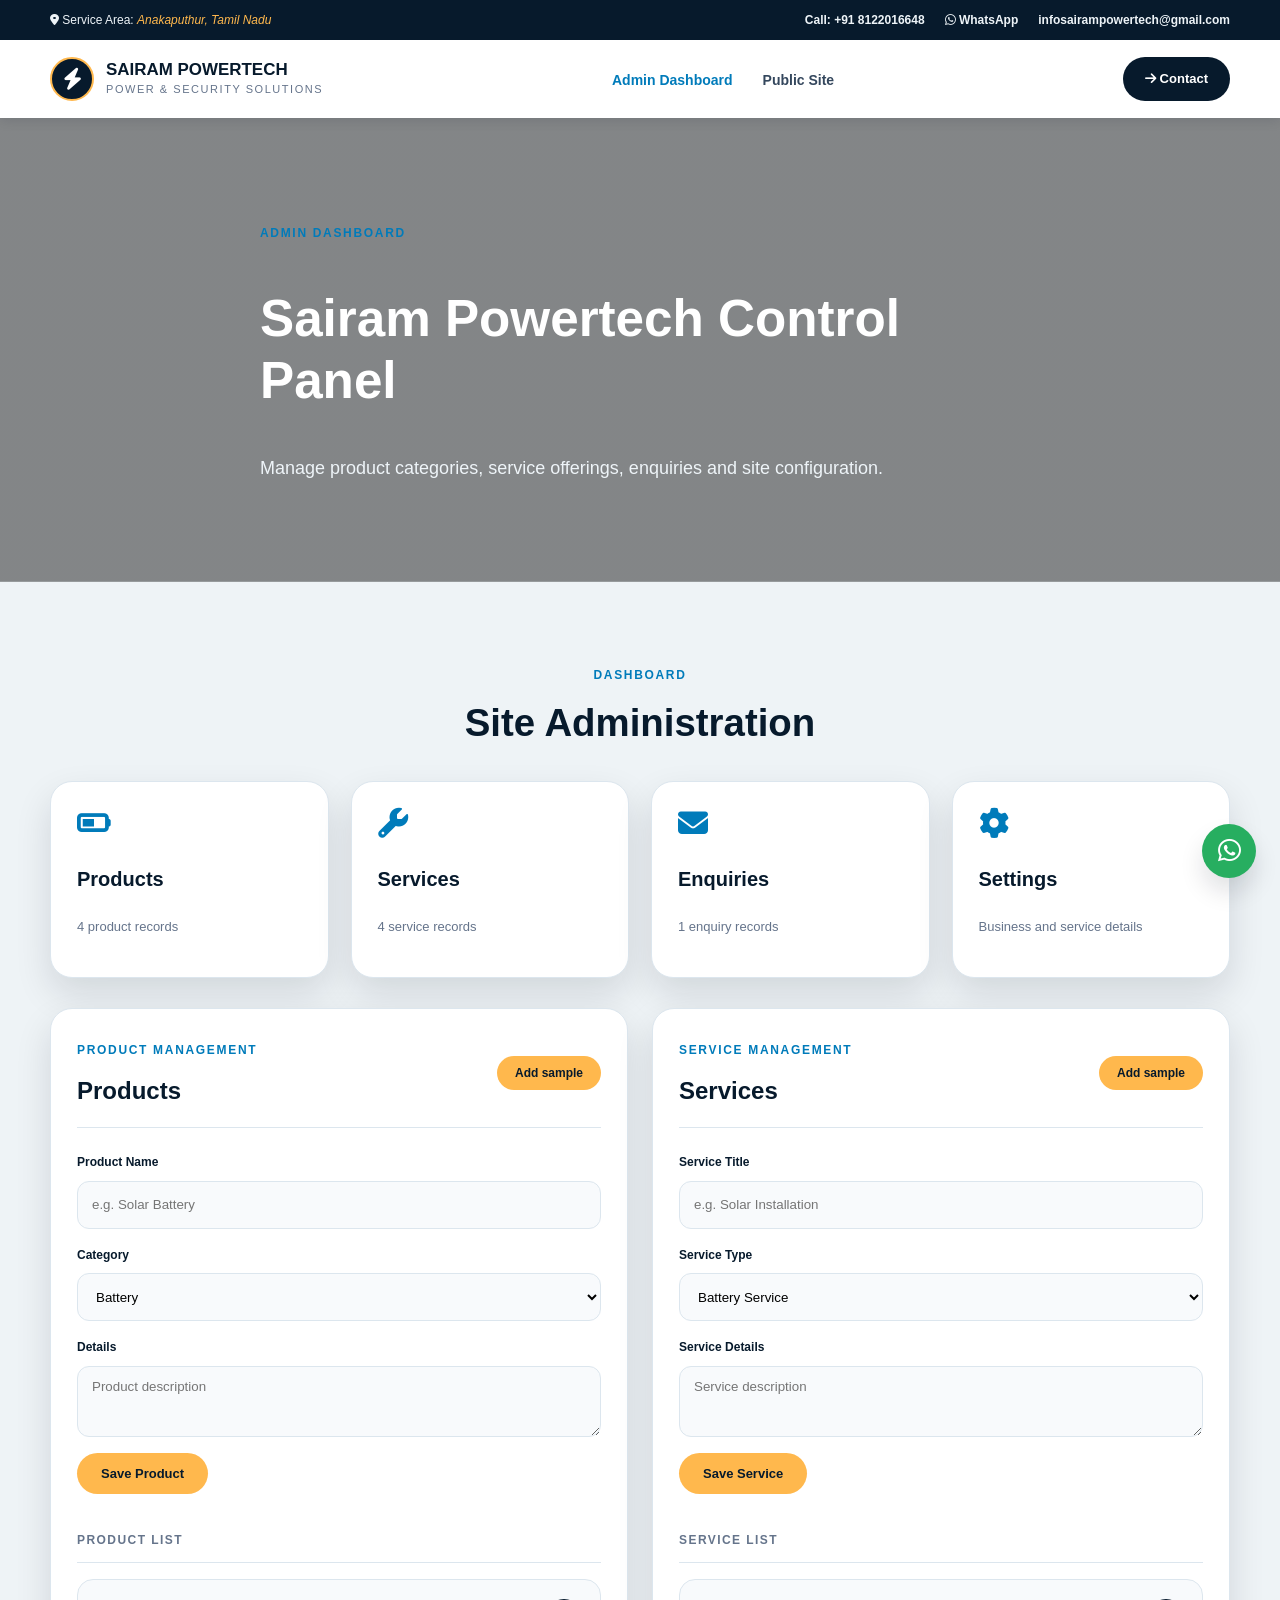
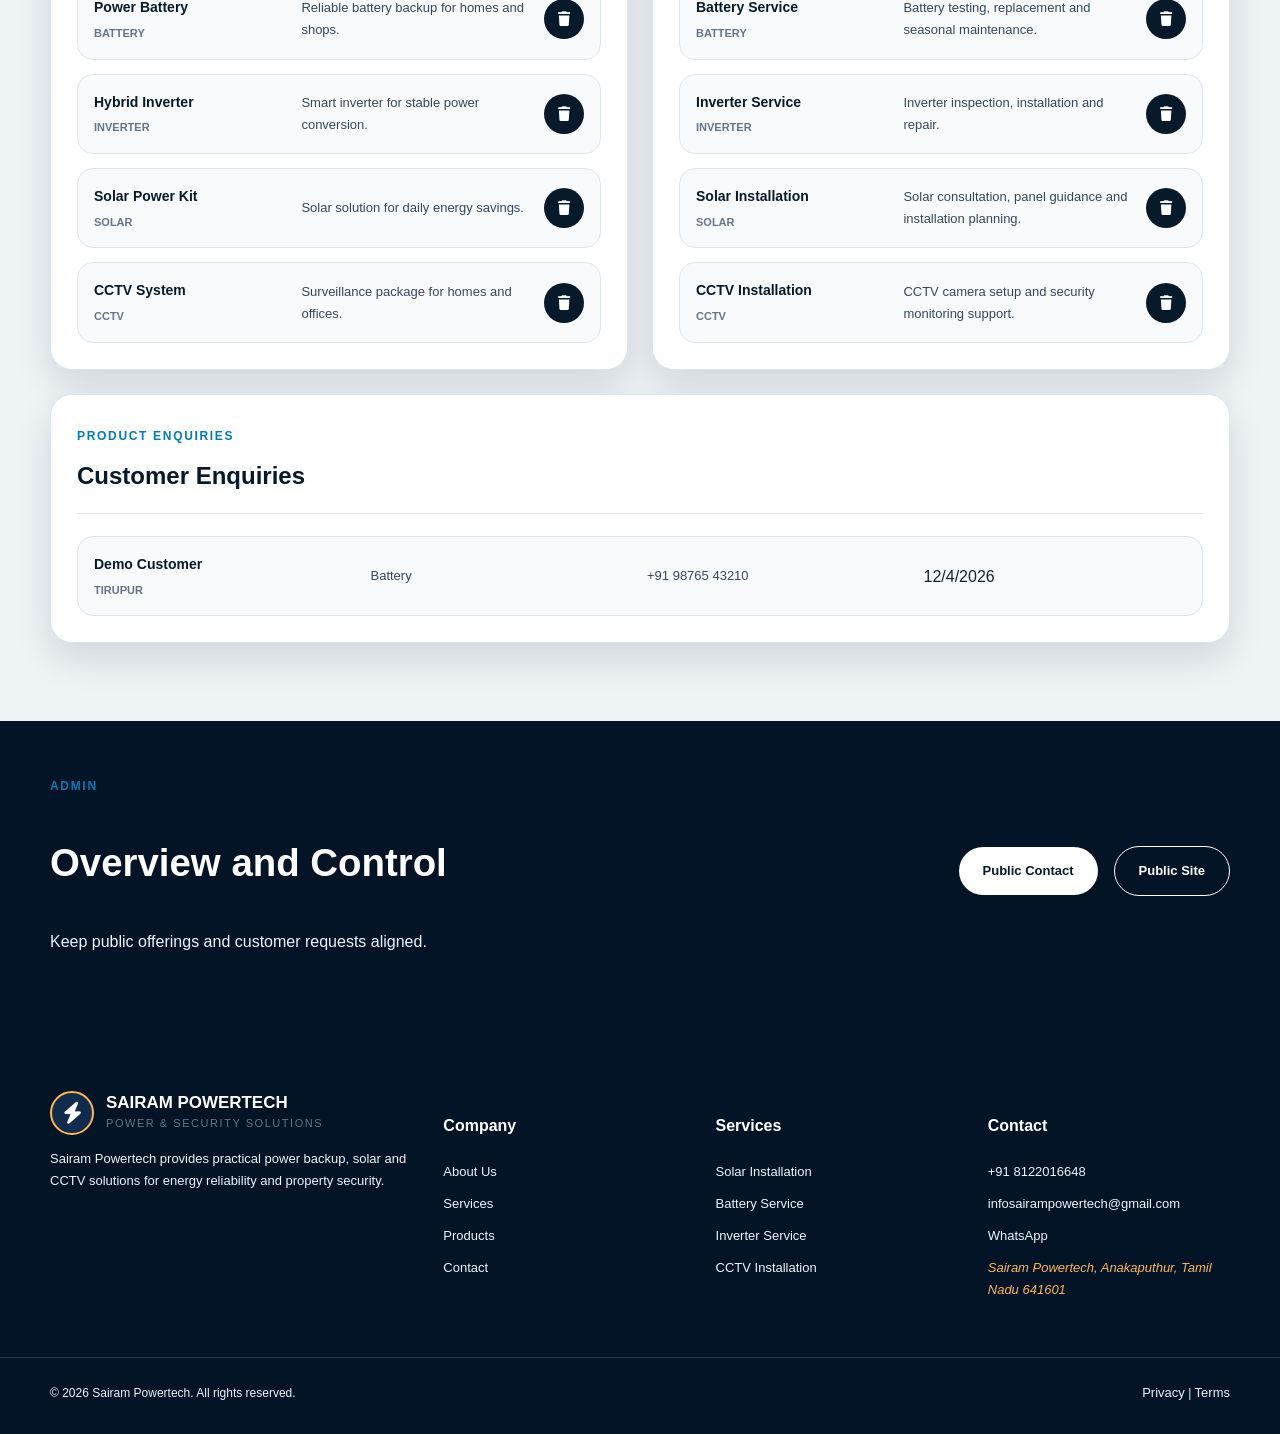
<file: admin/index.html>
<!DOCTYPE html>
<html lang="en">
<head>
  <meta charset="UTF-8" />
  <meta name="viewport" content="width=device-width, initial-scale=1.0" />
  <title>Sairam Powertech | Admin Dashboard</title>
  <meta name="description" content="Admin dashboard for Sairam Powertech product, service and enquiry management." />
  <link rel="preconnect" href="https://cdnjs.cloudflare.com" />
  <link rel="stylesheet" href="https://cdnjs.cloudflare.com/ajax/libs/font-awesome/6.5.1/css/all.min.css" />
  <link rel="stylesheet" href="../css/style.css" />
  <link rel="stylesheet" href="../css/responsive.css" />
</head>
<body>
  <header class="site-header">
    <div class="topbar"><div class="topbar-inner"><span><i class="fa-solid fa-location-dot"></i> Service Area: <span class="placeholder">Anakaputhur, Tamil Nadu</span></span><div class="topbar-links"><a href="tel:+91 8122016648"><i class="fa-solid fa-phone"></i> Call: +91 8122016648</a><a href="https://wa.me/918122016648" target="_blank"><i class="fa-brands fa-whatsapp"></i> WhatsApp</a><a href="mailto:info@sairampowertech.com"><i class="fa-solid fa-envelope"></i> info@sairampowertech.com</a></div></div></div>
    <div class="navbar"><div class="navbar-inner"><a class="brand" href="../index.html" aria-label="Sairam Powertech"><span class="brand-mark"><i class="fa-solid fa-bolt"></i></span><span class="brand-text"><strong>SAIRAM POWERTECH</strong><span>Power & Security Solutions</span></span></a><button class="menu-toggle" aria-label="Open navigation" aria-expanded="false"><i class="fa-solid fa-bars"></i></button><nav><ul class="nav-menu"><li><a class="active" href="index.html">Admin Dashboard</a></li><li><a href="../index.html">Public Site</a></li></ul></nav><a class="nav-cta" href="../contact.html"><i class="fa-solid fa-arrow-right"></i> Contact</a></div></div>
  </header>

  <main>
    <section class="page-hero page-hero-services">
      <div class="container narrow">
        <span class="section-kicker">Admin Dashboard</span>
        <h1>Sairam Powertech Control Panel</h1>
        <p>Manage product categories, service offerings, enquiries and site configuration.</p>
      </div>
    </section>

    <section class="section page-content">
      <div class="container">
        <div class="section-heading centered">
          <span class="section-kicker">Dashboard</span>
          <h2>Site Administration</h2>
        </div>

        <div class="grid-4">
          <article class="metric-card">
            <i class="fa-solid fa-battery-half"></i>
            <h3>Products</h3>
            <p><span id="productCount">0</span> product records</p>
          </article>
          <article class="metric-card">
            <i class="fa-solid fa-wrench"></i>
            <h3>Services</h3>
            <p><span id="serviceCount">0</span> service records</p>
          </article>
          <article class="metric-card">
            <i class="fa-solid fa-envelope"></i>
            <h3>Enquiries</h3>
            <p><span id="enquiryCount">0</span> enquiry records</p>
          </article>
          <article class="metric-card">
            <i class="fa-solid fa-gear"></i>
            <h3>Settings</h3>
            <p>Business and service details</p>
          </article>
        </div>

        <div class="admin-grid">
          <article class="admin-panel">
            <div class="admin-panel-head">
              <div>
                <span class="section-kicker">Product management</span>
                <h3>Products</h3>
              </div>
              <button class="btn btn-primary btn-sm" id="seedProductsButton">Add sample</button>
            </div>

            <form class="admin-form" id="productForm">
              <div class="form-row">
                <label for="productName">Product Name</label>
                <input type="text" id="productName" name="name" placeholder="e.g. Solar Battery" required />
              </div>
              <div class="form-row">
                <label for="productCategory">Category</label>
                <select id="productCategory" name="category" required>
                  <option value="battery">Battery</option>
                  <option value="inverter">Inverter</option>
                  <option value="solar">Solar</option>
                  <option value="cctv">CCTV</option>
                </select>
              </div>
              <div class="form-row">
                <label for="productDetails">Details</label>
                <textarea id="productDetails" name="details" rows="3" placeholder="Product description" required></textarea>
              </div>
              <div class="form-actions">
                <button class="btn btn-primary" type="submit">Save Product</button>
              </div>
            </form>

            <div class="admin-list-wrap">
              <div class="admin-list-head">
                <span>Product List</span>
              </div>
              <div id="productRows" class="admin-list"></div>
            </div>
          </article>

          <article class="admin-panel">
            <div class="admin-panel-head">
              <div>
                <span class="section-kicker">Service management</span>
                <h3>Services</h3>
              </div>
              <button class="btn btn-primary btn-sm" id="seedServicesButton">Add sample</button>
            </div>

            <form class="admin-form" id="serviceForm">
              <div class="form-row">
                <label for="serviceTitle">Service Title</label>
                <input type="text" id="serviceTitle" name="title" placeholder="e.g. Solar Installation" required />
              </div>
              <div class="form-row">
                <label for="serviceCategory">Service Type</label>
                <select id="serviceCategory" name="category" required>
                  <option value="battery">Battery Service</option>
                  <option value="inverter">Inverter Service</option>
                  <option value="solar">Solar Service</option>
                  <option value="cctv">CCTV Installation</option>
                </select>
              </div>
              <div class="form-row">
                <label for="serviceDetails">Service Details</label>
                <textarea id="serviceDetails" name="details" rows="3" placeholder="Service description" required></textarea>
              </div>
              <div class="form-actions">
                <button class="btn btn-primary" type="submit">Save Service</button>
              </div>
            </form>

            <div class="admin-list-wrap">
              <div class="admin-list-head">
                <span>Service List</span>
              </div>
              <div id="serviceRows" class="admin-list"></div>
            </div>
          </article>

          <article class="admin-panel-wide">
            <div class="admin-panel-head">
              <div>
                <span class="section-kicker">Product enquiries</span>
                <h3>Customer Enquiries</h3>
              </div>
            </div>

            <div class="admin-list-wrap">
              <div id="enquiryRows" class="enquiry-list"></div>
            </div>
          </article>
        </div>
      </div>
    </section>

    <section class="cta-band">
      <div class="container cta-grid">
        <div><span class="section-kicker">Admin</span><h2>Overview and Control</h2><p>Keep public offerings and customer requests aligned.</p></div>
        <div class="cta-actions"><a class="btn btn-light" href="../contact.html">Public Contact</a><a class="btn btn-secondary-dark" href="../index.html">Public Site</a></div>
      </div>
    </section>
  </main>

  <footer class="footer">
    <div class="footer-grid">
      <div class="footer-brand"><a class="brand footer-logo" href="../index.html"><span class="brand-mark"><i class="fa-solid fa-bolt"></i></span><span class="brand-text"><strong>SAIRAM POWERTECH</strong><span>Power & Security Solutions</span></span></a><p>Sairam Powertech provides practical power backup, solar and CCTV solutions for energy reliability and property security.</p></div>
      <div><h4>Company</h4><ul><li><a href="../about.html">About Us</a></li><li><a href="../services.html">Services</a></li><li><a href="../products.html">Products</a></li><li><a href="../contact.html">Contact</a></li></ul></div>
      <div><h4>Services</h4><ul><li><a href="../services.html">Solar Installation</a></li><li><a href="../services.html">Battery Service</a></li><li><a href="../services.html">Inverter Service</a></li><li><a href="../services.html">CCTV Installation</a></li></ul></div>
      <div><h4>Contact</h4><ul><li><a href="tel:+91 98765 43210">+91 98765 43210</a></li><li><a href="mailto:info@sairampowertech.com">info@sairampowertech.com</a></li><li><a href="https://wa.me/919876543210">WhatsApp</a></li><li><span class="placeholder">Sairam Powertech, Tirupur, Tamil Nadu 641601</span></li></ul></div>
    </div>
    <div class="footer-bottom"><div class="container footer-bottom-inner"><span>© 2026 Sairam Powertech. All rights reserved.</span><span><a href="#">Privacy</a> | <a href="#">Terms</a></span></div></div>
  </footer>

  <a class="floating-whatsapp" href="https://wa.me/919876543210?text=Hi%2C%20I%20would%20like%20to%20enquire%20about%20your%20services." target="_blank" aria-label="WhatsApp"><i class="fa-brands fa-whatsapp"></i></a>

  <script src="../js/site-config.js"></script>
  <script src="../js/main.js"></script>
  <script src="../js/navigation.js"></script>
  <script src="../js/admin.js"></script>
</body>
</html>
</file>
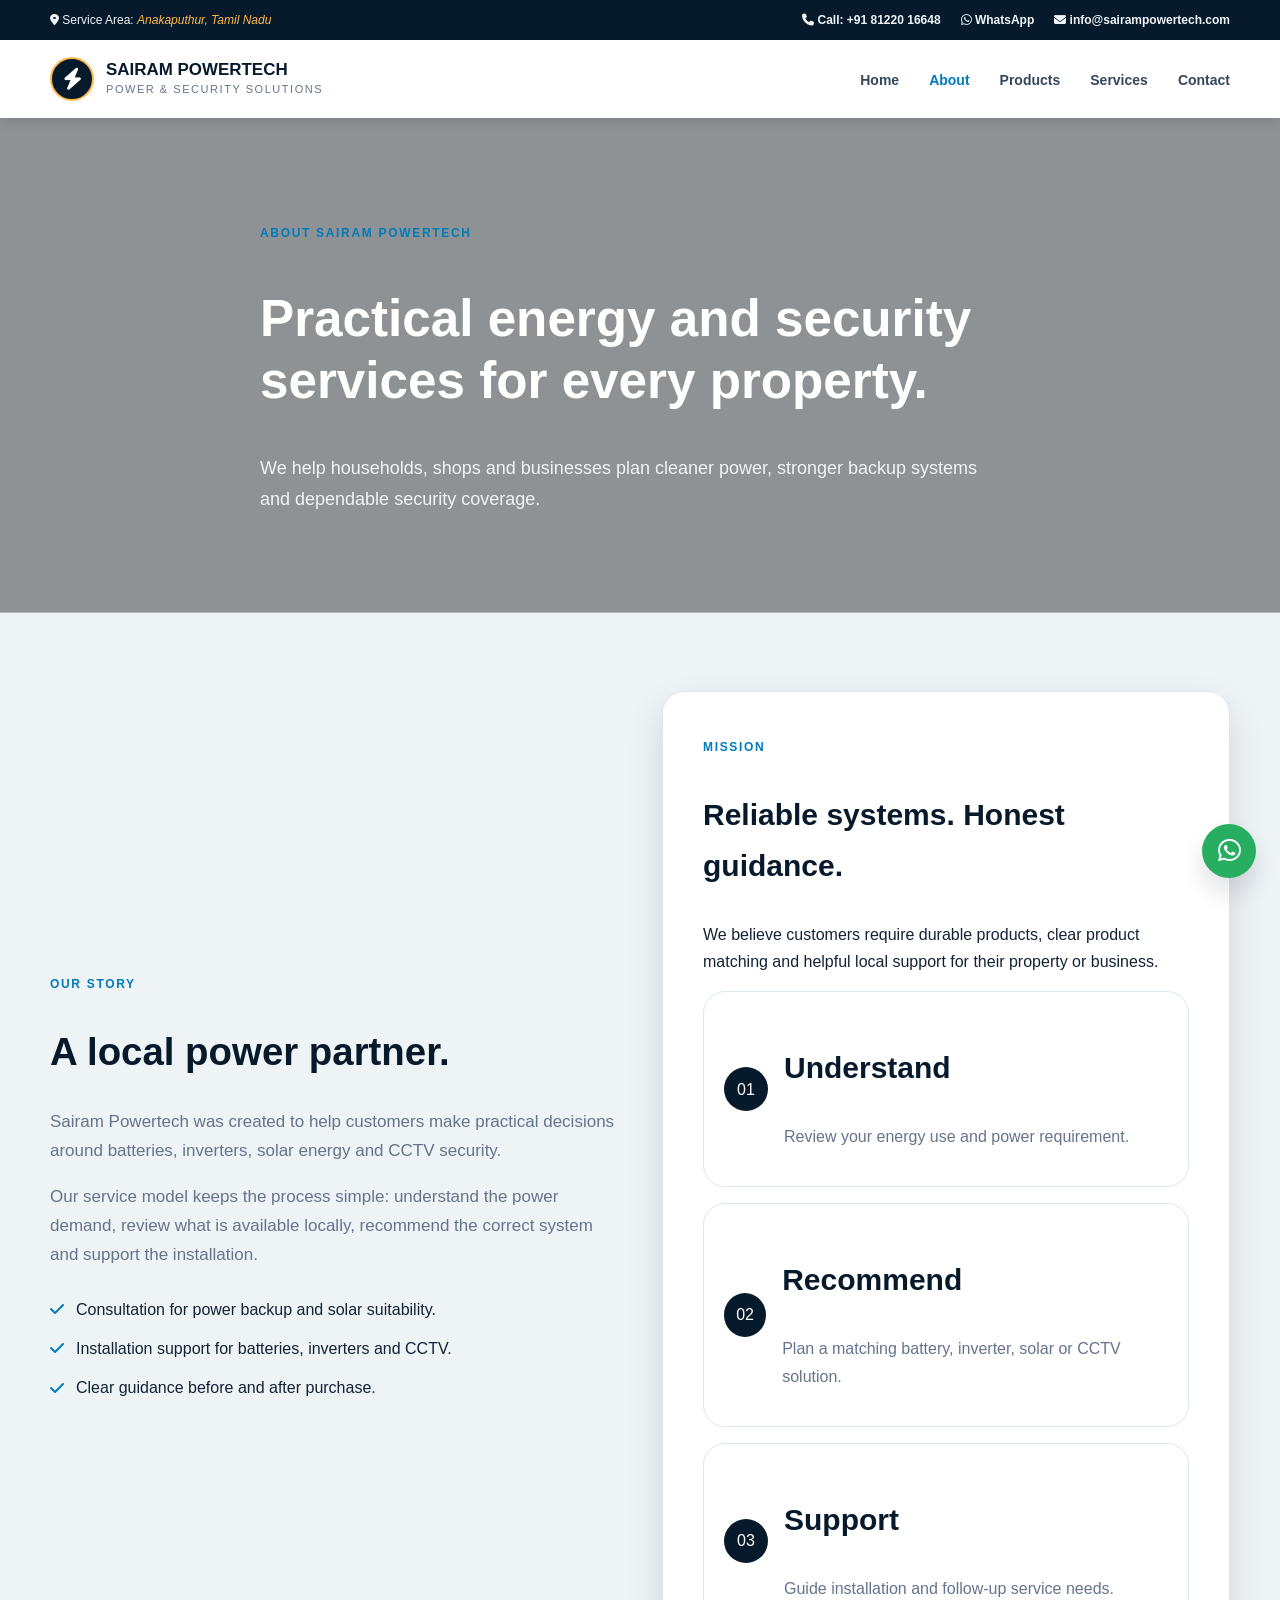
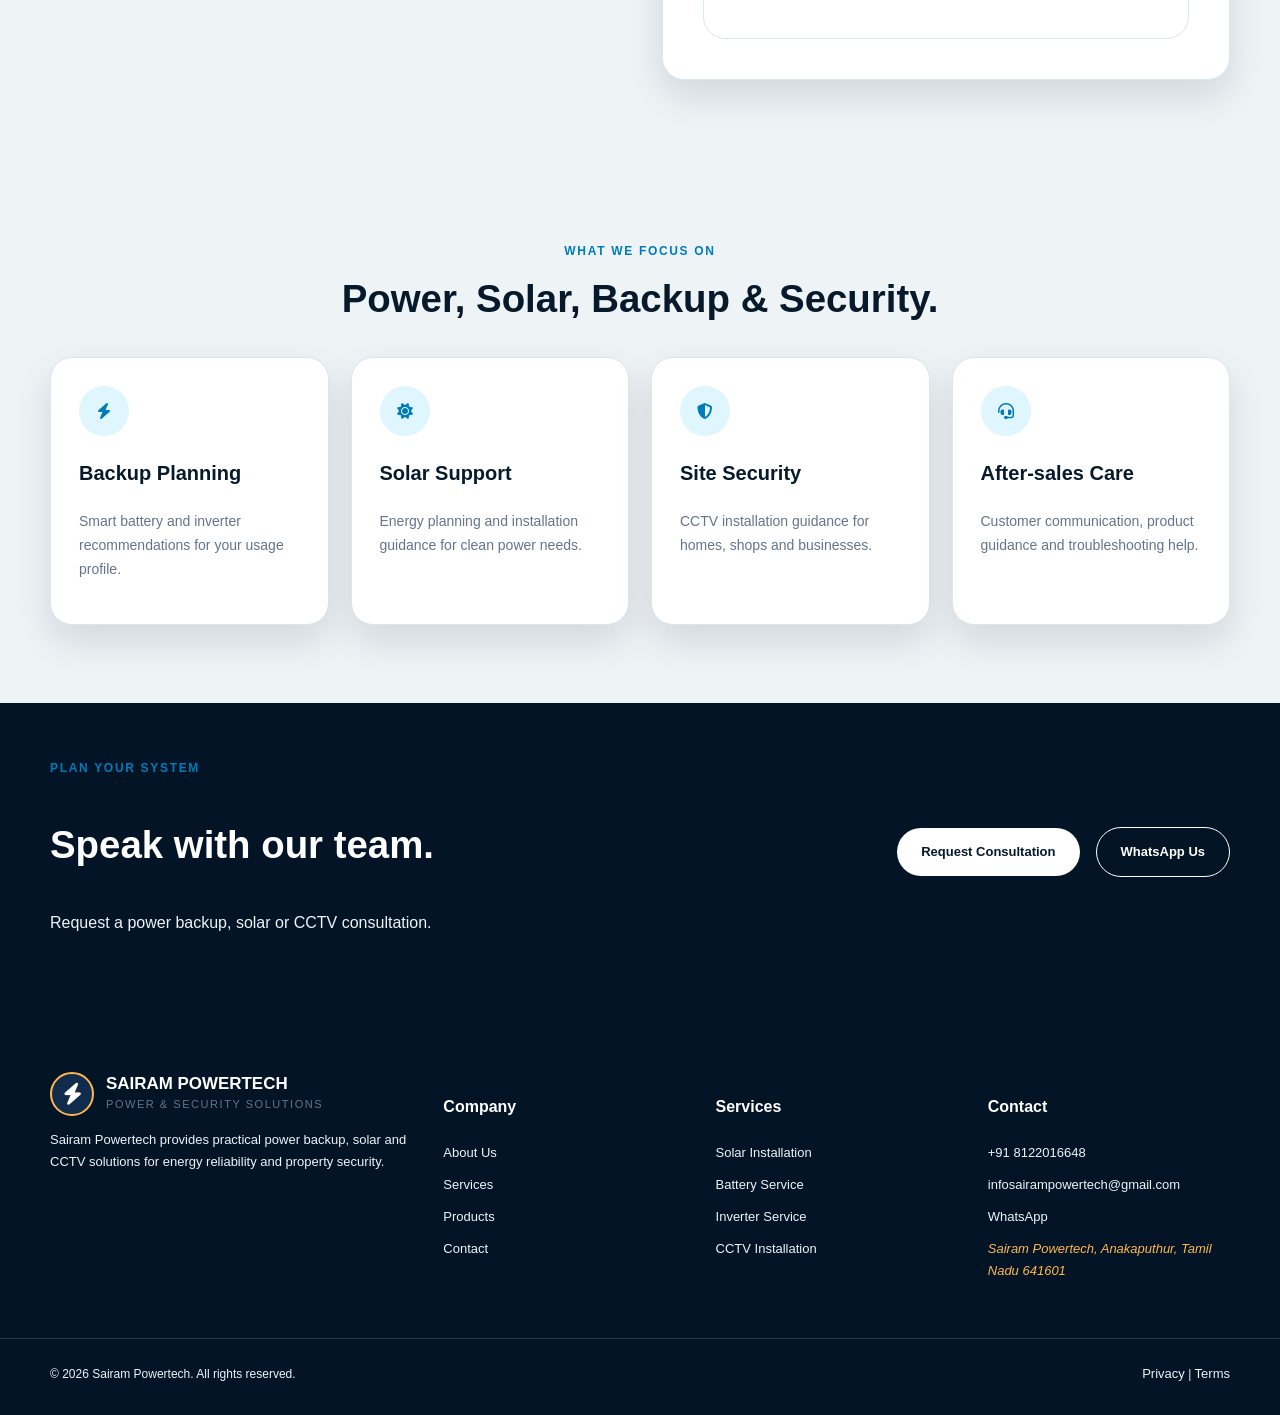
<file: About.html>
<!DOCTYPE html>
<html lang="en">
<head>
  <meta charset="UTF-8" />
  <meta name="viewport" content="width=device-width, initial-scale=1.0" />
  <title>Sairam Powertech | About Us</title>
  <meta name="description" content="About Sairam Powertech power backup, solar and security solution services." />
  <link rel="preconnect" href="https://cdnjs.cloudflare.com" />
  <link rel="stylesheet" href="https://cdnjs.cloudflare.com/ajax/libs/font-awesome/6.5.1/css/all.min.css" />
  <link rel="stylesheet" href="css/style.css" />
  <link rel="stylesheet" href="css/responsive.css" />
</head>
<body>
  <div id="site-navbar"></div>

  <main>
    <section class="page-hero page-hero-about">
      <div class="container narrow">
        <span class="section-kicker">About Sairam Powertech</span>
        <h1>Practical energy and security services for every property.</h1>
        <p>We help households, shops and businesses plan cleaner power, stronger backup systems and dependable security coverage.</p>
      </div>
      
    </section>

    <section class="section page-content">
      <div class="container split-grid">
        <div>
          <span class="section-kicker">Our Story</span>
          <h2 class="section-title">A local power partner.</h2>
          <p class="lead-text">Sairam Powertech was created to help customers make practical decisions around batteries, inverters, solar energy and CCTV security.</p>
          <p class="lead-text">Our service model keeps the process simple: understand the power demand, review what is available locally, recommend the correct system and support the installation.</p>
          <div class="feature-list">
            <div><i class="fa-solid fa-check"></i><span>Consultation for power backup and solar suitability.</span></div>
            <div><i class="fa-solid fa-check"></i><span>Installation support for batteries, inverters and CCTV.</span></div>
            <div><i class="fa-solid fa-check"></i><span>Clear guidance before and after purchase.</span>
            </div>
          </div>
        </div>
        <div class="mission-card">
          <span class="section-kicker">Mission</span>
          <h3>Reliable systems. Honest guidance.</h3>
          <p>We believe customers require durable products, clear product matching and helpful local support for their property or business.</p>
          <div class="timeline">
            <div class="timeline-row"><span class="timeline-no">01</span><div><h3>Understand</h3><p>Review your energy use and power requirement.</p></div></div>
            <div class="timeline-row"><span class="timeline-no">02</span><div><h3>Recommend</h3><p>Plan a matching battery, inverter, solar or CCTV solution.</p></div></div>
            <div class="timeline-row"><span class="timeline-no">03</span><div><h3>Support</h3><p>Guide installation and follow-up service needs.</p></div></div>
          </div>
        </div>
      </div>
    </section>

    <section class="section">
      <div class="container">
        <div class="section-heading centered">
          <span class="section-kicker">What we focus on</span>
          <h2>Power, Solar, Backup & Security.</h2>
        </div>
        <div class="grid-4">
          <article class="service-card card">
            <span class="card-icon"><i class="fa-solid fa-bolt"></i></span>
            <h3>Backup Planning</h3>
            <p>Smart battery and inverter recommendations for your usage profile.</p>
          </article>
          <article class="service-card card">
            <span class="card-icon"><i class="fa-solid fa-sun"></i></span>
            <h3>Solar Support</h3>
            <p>Energy planning and installation guidance for clean power needs.</p>
          </article>
          <article class="service-card card">
            <span class="card-icon"><i class="fa-solid fa-shield-halved"></i></span>
            <h3>Site Security</h3>
            <p>CCTV installation guidance for homes, shops and businesses.</p>
          </article>
          <article class="service-card card">
            <span class="card-icon"><i class="fa-solid fa-headset"></i></span>
            <h3>After-sales Care</h3>
            <p>Customer communication, product guidance and troubleshooting help.</p>
          </article>
        </div>
      </div>
    </section>

    <section class="cta-band">
      <div class="container cta-grid">
        <div><span class="section-kicker">Plan your system</span><h2>Speak with our team.</h2><p>Request a power backup, solar or CCTV consultation.</p></div>
        <div class="cta-actions"><a class="btn btn-light" href="contact.html">Request Consultation</a><a class="btn btn-secondary-dark" href="https://wa.me/919876543210" target="_blank">WhatsApp Us</a></div>
      </div>
    </section>
  </main>

  <footer class="footer">
    <div class="footer-grid">
      <div class="footer-brand"><a class="brand footer-logo" href="index.html"><span class="brand-mark"><i class="fa-solid fa-bolt"></i></span><span class="brand-text"><strong>SAIRAM POWERTECH</strong><span>Power & Security Solutions</span></span></a><p>Sairam Powertech provides practical power backup, solar and CCTV solutions for energy reliability and property security.</p></div>
      <div><h4>Company</h4><ul><li><a href="about.html">About Us</a></li><li><a href="services.html">Services</a></li><li><a href="products.html">Products</a></li><li><a href="contact.html">Contact</a></li></ul></div>
      <div><h4>Services</h4><ul><li><a href="services.html">Solar Installation</a></li><li><a href="services.html">Battery Service</a></li><li><a href="services.html">Inverter Service</a></li><li><a href="services.html">CCTV Installation</a></li></ul></div>
      <div><h4>Contact</h4><ul><li><a href="tel:+91 98765 43210">+91 98765 43210</a></li><li><a href="mailto:info@sairampowertech.com">info@sairampowertech.com</a></li><li><a href="https://wa.me/919876543210">WhatsApp</a></li><li><span class="placeholder">Sairam Powertech, Tirupur, Tamil Nadu 641601</span></li></ul></div>
    </div>
    <div class="footer-bottom"><div class="container footer-bottom-inner"><span>© 2026 Sairam Powertech. All rights reserved.</span><span><a href="#">Privacy</a> | <a href="#">Terms</a></span></div></div>
  </footer>

  <a class="floating-whatsapp" href="https://wa.me/919876543210?text=Hi%2C%20I%20would%20like%20to%20enquire%20about%20your%20services." target="_blank" aria-label="WhatsApp"><i class="fa-brands fa-whatsapp"></i></a>
  <script src="js/site-config.js"></script>
  <script src="js/main.js"></script>
  <script src="js/navigation.js"></script>
  <script src="js/navbar-loader.js"></script>
</body>
</html>
</file>
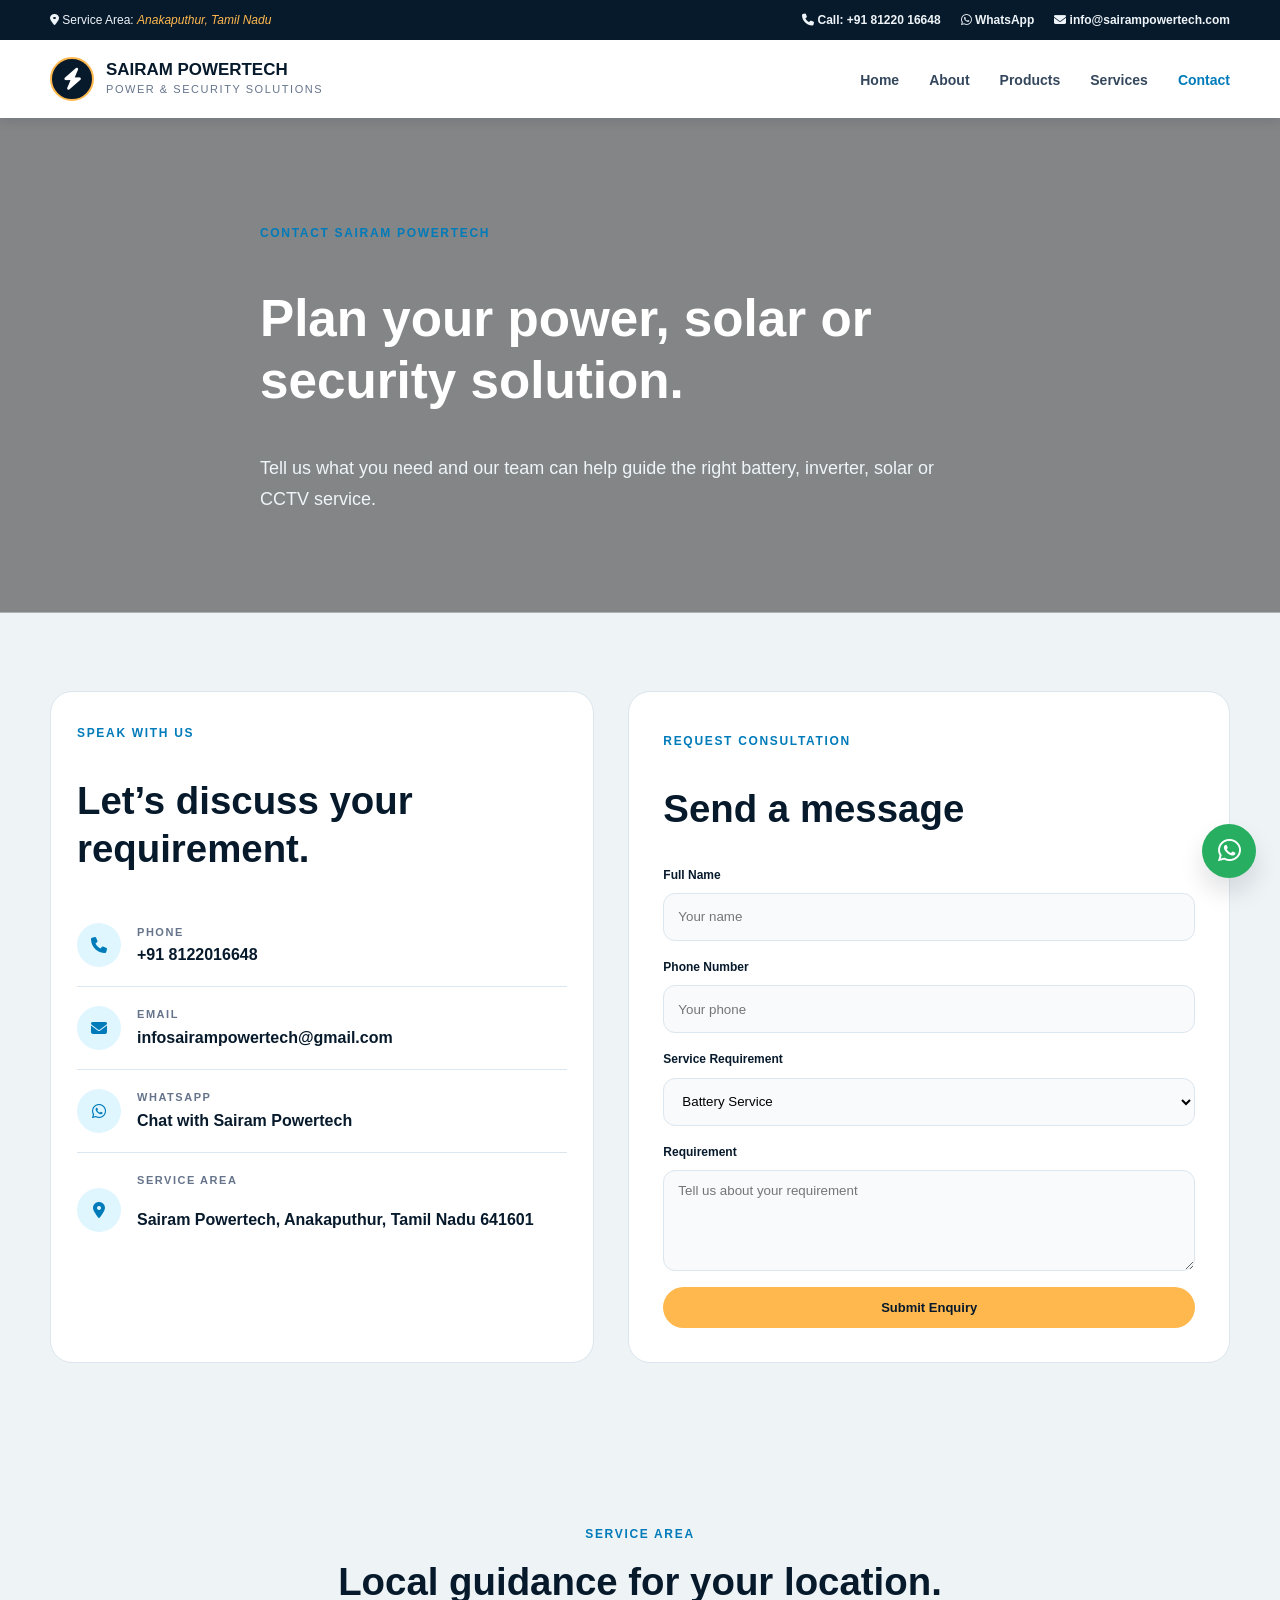
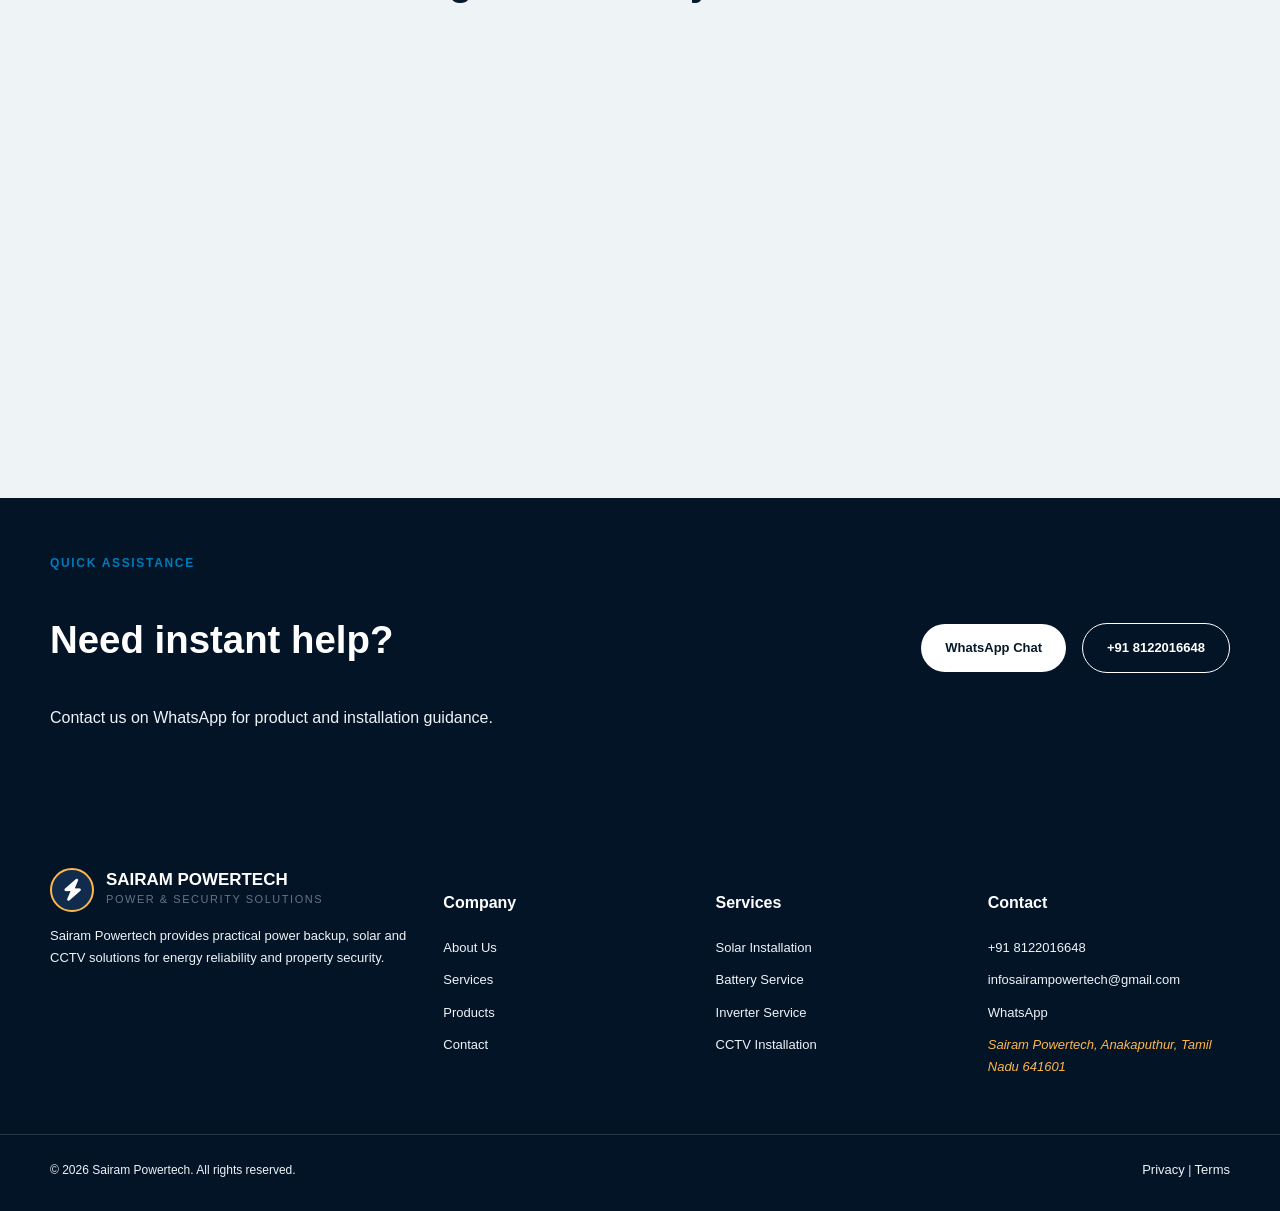
<file: contact.html>
<!DOCTYPE html>
<html lang="en">
<head>
  <meta charset="UTF-8" />
  <meta name="viewport" content="width=device-width, initial-scale=1.0" />
  <title>Sairam Powertech | Contact</title>
  <meta name="description" content="Contact Sairam Powertech for battery, inverter, solar and CCTV enquiries." />
  <link rel="preconnect" href="https://cdnjs.cloudflare.com" />
  <link rel="stylesheet" href="https://cdnjs.cloudflare.com/ajax/libs/font-awesome/6.5.1/css/all.min.css" />
  <link rel="stylesheet" href="css/style.css" />
  <link rel="stylesheet" href="css/responsive.css" />
</head>
<body>
  <div id="site-navbar"></div>

  <main>
    <section class="page-hero page-hero-contact">
      <div class="container narrow">
        <span class="section-kicker">Contact Sairam Powertech</span>
        <h1>Plan your power, solar or security solution.</h1>
        <p>Tell us what you need and our team can help guide the right battery, inverter, solar or CCTV service.</p>
      </div>
    </section>

    <section class="section page-content">
      <div class="container contact-grid">
        <div class="contact-card-list">
          <span class="section-kicker">Speak with us</span>
          <h2 class="section-title">Let’s discuss your requirement.</h2>
          <div class="contact-detail"><i class="fa-solid fa-phone"></i><div><span>Phone</span><a href="tel:+91 98765 43210">+91 98765 43210</a></div></div>
          <div class="contact-detail"><i class="fa-solid fa-envelope"></i><div><span>Email</span><a href="mailto:info@sairampowertech.com">info@sairampowertech.com</a></div></div>
          <div class="contact-detail"><i class="fa-brands fa-whatsapp"></i><div><span>WhatsApp</span><a href="https://wa.me/919876543210">Chat with Sairam Powertech</a></div></div>
          <div class="contact-detail"><i class="fa-solid fa-location-dot"></i><div><span>Service Area</span><p>Sairam Powertech, Tirupur, Tamil Nadu 641601</p></div></div>
        </div>

        <div class="contact-form-wrap">
          <span class="section-kicker">Request consultation</span>
          <h2 class="section-title">Send a message</h2>
          <form class="contact-form">
            <div class="form-row"><label for="name">Full Name</label><input id="name" type="text" placeholder="Your name" /></div>
            <div class="form-row"><label for="phone">Phone Number</label><input id="phone" type="tel" placeholder="Your phone" /></div>
            <div class="form-row"><label for="service">Service Requirement</label><select id="service"><option>Battery Service</option><option>Inverter Service</option><option>Solar Consultation</option><option>CCTV Installation</option></select></div>
            <div class="form-row"><label for="message">Requirement</label><textarea id="message" rows="5" placeholder="Tell us about your requirement"></textarea></div>
            <button class="btn btn-primary" type="button">Submit Enquiry</button>
          </form>
        </div>
      </div>
    </section>

    <section class="section">
      <div class="container">
        <div class="section-heading centered"><span class="section-kicker">Service Area</span><h2>Local guidance for your location.</h2></div>
        <div class="map-wrap"><iframe title="Map placeholder" src="https://www.google.com/maps?q=Tamil%20Nadu&output=embed" style="width:100%;height:380px;border:0;border-radius:22px;filter:grayscale(100%);"></iframe></div>
      </div>
    </section>

    <section class="cta-band">
      <div class="container cta-grid">
        <div><span class="section-kicker">Quick assistance</span><h2>Need instant help?</h2><p>Contact us on WhatsApp for product and installation guidance.</p></div>
        <div class="cta-actions"><a class="btn btn-light" href="https://wa.me/919876543210" target="_blank">WhatsApp Chat</a><a class="btn btn-secondary-dark" href="tel:+91 98765 43210">Call Us</a></div>
      </div>
    </section>
  </main>

  <footer class="footer">
    <div class="footer-grid"><div class="footer-brand"><a class="brand footer-logo" href="index.html"><span class="brand-mark"><i class="fa-solid fa-bolt"></i></span><span class="brand-text"><strong>SAIRAM POWERTECH</strong><span>Power & Security Solutions</span></span></a><p>Sairam Powertech provides practical power backup, solar and CCTV solutions for energy reliability and property security.</p></div><div><h4>Company</h4><ul><li><a href="about.html">About Us</a></li><li><a href="services.html">Services</a></li><li><a href="products.html">Products</a></li><li><a href="contact.html">Contact</a></li></ul></div><div><h4>Services</h4><ul><li><a href="services.html">Solar Installation</a></li><li><a href="services.html">Battery Service</a></li><li><a href="services.html">Inverter Service</a></li><li><a href="services.html">CCTV Installation</a></li></ul></div><div><h4>Contact</h4><ul><li><a href="tel:+91 98765 43210">+91 98765 43210</a></li><li><a href="mailto:info@sairampowertech.com">info@sairampowertech.com</a></li><li><a href="https://wa.me/919876543210">WhatsApp</a></li><li><span class="placeholder">Sairam Powertech, Tirupur, Tamil Nadu 641601</span></li></ul></div></div>
    <div class="footer-bottom"><div class="container footer-bottom-inner"><span>© 2026 Sairam Powertech. All rights reserved.</span><span><a href="#">Privacy</a> | <a href="#">Terms</a></span></div></div>
  </footer>
  <a class="floating-whatsapp" href="https://wa.me/919876543210?text=Hi%2C%20I%20would%20like%20to%20enquire%20about%20your%20services." target="_blank" aria-label="WhatsApp"><i class="fa-brands fa-whatsapp"></i></a>
  <script src="js/site-config.js"></script>
  <script src="js/main.js"></script>
  <script src="js/navigation.js"></script>
  <script src="js/navbar-loader.js"></script>
</body>
</html>
</file>
<file: css/style.css>
:root {
  --primary: #071a2c;
  --primary-dark: #031427;
  --primary-light: #112b4d;
  --secondary: #007bba;
  --secondary-soft: #dff6ff;
  --accent: #ffb84d;
  --accent-hot: #f36b21;
  --success: #27ae60;
  --danger: #d94b45;
  --background: #eef3f6;
  --surface: #ffffff;
  --surface-soft: #f8fafc;
  --text: #122335;
  --text-soft: #34475d;
  --text-muted: #65748b;
  --text-light: #eef4f8;
  --border: #dce6ee;
  --line: #afbdcd;
  --shadow: rgba(3, 19, 35, 0.12);
  --font-main: 'Inter', 'Poppins', Arial, sans-serif;
  --max-width: 1180px;
  --radius: 22px;
  --ease: cubic-bezier(.16,1,.3,1);
}

* {
  box-sizing: border-box;
  -webkit-font-smoothing: antialiased;
}

body {
  margin: 0;
  color: var(--text);
  background: var(--background);
  font-family: var(--font-main);
  line-height: 1.7;
}

a {
  color: inherit;
  text-decoration: none;
}

img {
  max-width: 100%;
  display: block;
}

.container {
  width: min(1180px, calc(100vw - 80px));
  margin: 0 auto;
}

.site-header {
  position: sticky;
  top: 0;
  z-index: 1000;
  background: rgba(255,255,255,0.97);
  box-shadow: 0 2px 12px var(--shadow);
}

.topbar {
  background: var(--primary);
  color: var(--text-light);
  font-size: 12px;
  padding: 10px 0;
}

.topbar-inner,
.navbar-inner,
.footer-grid {
  width: min(1180px, calc(100vw - 80px));
  margin: 0 auto;
}

.topbar-inner {
  display: flex;
  align-items: center;
  justify-content: space-between;
  gap: 20px;
}

.topbar-links {
  display: flex;
  align-items: center;
  gap: 20px;
}

.topbar-links a {
  color: var(--text-light);
  font-weight: 600;
}

.brand {
  display: flex;
  align-items: center;
  gap: 12px;
}

.brand-mark {
  width: 44px;
  height: 44px;
  background: var(--primary);
  border-radius: 50%;
  display: grid;
  place-items: center;
  color: var(--surface);
  font-size: 22px;
  border: 2px solid var(--accent);
}

.brand-text strong {
  display: block;
  font-size: 1.06rem;
  line-height: 1.2;
  color: var(--primary);
}

.brand-text span {
  display: block;
  color: var(--text-muted);
  font-size: 11px;
  letter-spacing: 0.14em;
  text-transform: uppercase;
}

.navbar-inner {
  min-height: 78px;
  display: flex;
  align-items: center;
  justify-content: space-between;
}

.nav-menu {
  list-style: none;
  margin: 0;
  padding: 0;
  display: flex;
  align-items: center;
  gap: 30px;
}

.nav-menu a {
  font-size: 14px;
  font-weight: 700;
  color: var(--text-soft);
}

.nav-menu a:hover,
.nav-menu a.active {
  color: var(--secondary);
}

.nav-cta {
  background: var(--primary);
  color: var(--surface);
  border-radius: 999px;
  padding: 11px 22px;
  font-weight: 800;
  font-size: 13px;
  white-space: nowrap;
}

.hero {
  background: radial-gradient(circle at right, rgba(0,123,186,0.2), transparent), linear-gradient(135deg, var(--primary), var(--primary-light));
  color: var(--surface);
  min-height: 560px;
  display: flex;
  align-items: center;
  position: relative;
  overflow: hidden;
}

.hero-grid {
  display: grid;
  grid-template-columns: 1.05fr 0.95fr;
  gap: 50px;
  align-items: center;
}

.hero-copy {
  padding: 80px 0;
}

.eyebrow {
  display: inline-flex;
  align-items: center;
  gap: 8px;
  font-size: 12px;
  font-weight: 800;
  letter-spacing: 0.16em;
  text-transform: uppercase;
  color: var(--accent);
}

.hero h1 {
  margin: 18px 0 20px;
  font-size: clamp(48px, 5vw, 70px);
  line-height: 1.08;
  color: var(--surface);
}

.hero p {
  font-size: 18px;
  color: var(--text-light);
  max-width: 680px;
}

.hero-actions {
  display: flex;
  align-items: center;
  gap: 16px;
  margin-top: 26px;
}

.btn {
  display: inline-flex;
  align-items: center;
  justify-content: center;
  gap: 8px;
  border-radius: 999px;
  padding: 13px 24px;
  font-weight: 800;
  font-size: 13px;
  transition: transform 260ms var(--ease), box-shadow 260ms var(--ease), background 260ms var(--ease);
  border: none;
  cursor: pointer;
}

.btn-primary {
  background: var(--accent);
  color: var(--primary);
}

.btn-secondary {
  background: transparent;
  color: var(--surface);
  border: 1px solid var(--surface);
}

.btn-outline {
  background: transparent;
  color: var(--primary);
  border: 1px solid var(--primary);
}

.btn-light {
  background: var(--surface);
  color: var(--primary);
}

.btn-secondary-dark {
  border: 1px solid var(--surface);
  color: var(--surface);
  background: transparent;
}

.btn-primary:hover {
  transform: translateY(-2px);
  box-shadow: 0 14px 30px var(--shadow);
}

.hero-img-wrap {
  min-height: 480px;
  display: grid;
  place-items: center;
  border-radius: 50%;
  position: relative;
}

.hero-img-wrap::before {
  content: '';
  position: absolute;
  inset: -30px;
  border-radius: 50%;
  border: 1px solid rgba(255,255,255,0.3);
}

.hero-card {
  background: var(--surface-soft);
  color: var(--primary);
  border-radius: var(--radius);
  padding: 26px;
  box-shadow: 0 20px 80px var(--shadow);
  width: min(420px, 95%);
  position: relative;
}

.hero-card img {
  width: 100%;
  height: 300px;
  object-fit: cover;
  border-radius: var(--radius);
}

.hero-card .stat-row {
  display: flex;
  align-items: center;
  justify-content: space-between;
  gap: 12px;
  padding-top: 14px;
}

.hero-card .stat-row strong {
  color: var(--primary);
  font-size: 30px;
}

.hero-card .stat-row span {
  color: var(--text-muted);
  font-size: 11px;
  font-weight: 800;
  letter-spacing: 0.1em;
}

.section {
  padding: 78px 0;
}

.section-heading {
  max-width: 680px;
  margin-bottom: 34px;
}

.section-kicker {
  color: var(--secondary);
  text-transform: uppercase;
  font-size: 12px;
  letter-spacing: 0.14em;
  font-weight: 800;
}

.section-heading h2 {
  color: var(--primary);
  font-size: clamp(34px, 3vw, 45px);
  line-height: 1.25;
  margin: 12px 0 14px;
}

.section-heading p,
.section-heading .section-title {
  color: var(--text-soft);
}

.grid-3 {
  display: grid;
  grid-template-columns: repeat(3, minmax(0, 1fr));
  gap: 22px;
}

.grid-4 {
  display: grid;
  grid-template-columns: repeat(4, minmax(0, 1fr));
  gap: 22px;
}

.card {
  background: var(--surface);
  border: 1px solid var(--border);
  border-radius: var(--radius);
  padding: 28px;
  box-shadow: 0 16px 36px var(--shadow);
}

.card-icon {
  width: 50px;
  height: 50px;
  border-radius: 50%;
  background: var(--secondary-soft);
  color: var(--secondary);
  display: grid;
  place-items: center;
  margin-bottom: 16px;
}

.card h3 {
  color: var(--primary);
  font-size: 20px;
}

.card p {
  color: var(--text-muted);
  font-size: 14px;
}

.solution-list {
  list-style: none;
  display: grid;
  gap: 16px;
  padding: 0;
}

.solution-list li {
  border-bottom: 1px solid var(--border);
  padding-bottom: 14px;
}

.solution-list li:last-child {
  border-bottom: none;
}

.footer {
  background: var(--primary-dark);
  color: var(--text-light);
  padding: 70px 0 30px;
}

.footer-grid {
  display: grid;
  grid-template-columns: 1.5fr repeat(3, minmax(140px, 1fr));
  gap: 30px;
}

.footer h4 {
  font-size: 16px;
  color: var(--surface);
}

.footer p,
.footer li,
.footer a {
  color: var(--text-light);
  font-size: 13px;
}

.footer ul {
  padding: 0;
  list-style: none;
  display: grid;
  gap: 10px;
}

.footer-bottom {
  border-top: 1px solid rgba(255,255,255,0.15);
  margin-top: 40px;
  padding-top: 24px;
  font-size: 12px;
  color: var(--text-light);
}

@media (max-width: 900px) {
  .hero-grid,
  .grid-3,
  .footer-grid {
    grid-template-columns: 1fr;
  }

  .hero {
    min-height: auto;
    padding: 24px 0;
  }

  .hero-grid {
    display: grid;
    gap: 20px;
  }

  .hero-copy {
    padding: 20px 0 0;
  }

  .hero h1 {
    font-size: clamp(36px, 10vw, 46px);
    line-height: 1.14;
    margin: 14px 0;
  }

  .hero p {
    font-size: 16px;
    line-height: 1.55;
  }

  .hero-actions {
    gap: 10px;
    flex-wrap: wrap;
  }

  .hero-proof {
    gap: 12px;
  }

  .hero-img-wrap {
    min-height: auto;
  }

  .hero-card {
    width: 100%;
    padding: 16px;
  }

  .hero-card img {
    height: auto;
    max-height: 260px;
  }

  .nav-menu {
    display: none;
  }

  .navbar-inner {
    flex-wrap: wrap;
  }

  .nav-cta {
    display: none;
  }

  .hero-actions .btn,
  .cta-actions .btn,
  .btn {
    min-width: auto;
    padding: 11px 18px;
    font-size: 12px;
  }

  .hero-actions,
  .cta-actions {
    display: flex;
    flex-wrap: wrap;
    align-items: stretch;
  }

  .hero-actions .btn,
  .cta-actions .btn {
    width: auto;
  }
}

@media (max-width: 640px) {
  .hero-actions,
  .cta-actions {
    flex-direction: column;
    align-items: stretch;
    width: 100%;
  }

  .hero-actions .btn,
  .cta-actions .btn {
    width: 100%;
  }
}

html {
  scroll-behavior: smooth;
}

body {
  overflow-x: hidden;
}

.menu-toggle {
  display: none;
  border: none;
  background: var(--primary);
  color: var(--surface);
  width: 44px;
  height: 44px;
  border-radius: 50%;
}

@media (max-width: 900px) {
  .menu-toggle {
    display: inline-grid;
    place-items: center;
  }

  .nav-menu {
    display: none;
    position: absolute;
    top: 100%;
    left: 0;
    right: 0;
    background: var(--surface);
    flex-direction: column;
    align-items: stretch;
    padding: 28px 20px;
    box-shadow: 0 24px 50px var(--shadow);
    z-index: 1100;
  }

  .nav-menu.open {
    display: flex;
  }

  .nav-menu li {
    width: 100%;
  }

  .nav-menu a {
    display: block;
    padding: 10px 0;
  }
}

.hero-proof {
  display: flex;
  flex-wrap: wrap;
  gap: 20px;
  margin-top: 28px;
  color: var(--text-light);
  font-size: 12px;
  font-weight: 700;
}

.hero-proof span {
  display: flex;
  align-items: center;
  gap: 8px;
}

.hero-proof i {
  color: var(--accent);
}

.trust-strip {
  background: var(--surface);
  padding: 30px 0;
  border-bottom: 1px solid var(--border);
}

.trust-grid {
  display: grid;
  grid-template-columns: repeat(4, minmax(0, 1fr));
  gap: 20px;
}

.trust-item {
  display: flex;
  align-items: center;
  gap: 12px;
  color: var(--primary);
  font-weight: 800;
  font-size: 14px;
}

.trust-item i {
  color: var(--secondary);
}

.centered {
  text-align: center;
  margin-inline: auto;
}

.section-soft {
  background: var(--surface-soft);
}

.section-dark {
  background: var(--primary);
  color: var(--surface);
}

.section-dark .section-heading h2,
.section-dark .metric-card h3 {
  color: var(--surface);
}

.split-grid,
.two-column {
  display: grid;
  grid-template-columns: repeat(2, minmax(0, 1fr));
  gap: 44px;
  align-items: center;
}

.section-title {
  color: var(--primary);
  font-size: clamp(34px, 3vw, 44px);
  line-height: 1.25;
}

.lead-text {
  color: var(--text-muted);
  font-size: 17px;
}

.image-panel img {
  width: 100%;
  min-height: 420px;
  object-fit: cover;
  border-radius: var(--radius);
  box-shadow: 0 26px 56px var(--shadow);
}

.category-bar {
  display: flex;
  flex-wrap: wrap;
  align-items: center;
  gap: 12px;
  justify-content: center;
  margin: 24px 0 26px;
}

.category-chip {
  border: 1px solid var(--border);
  background: var(--surface);
  color: var(--text-soft);
  padding: 10px 16px;
  border-radius: 999px;
  font-weight: 800;
  font-size: 13px;
  cursor: pointer;
  transition: 280ms ease;
}

.category-chip:hover,
.category-chip.active {
  background: var(--primary);
  color: var(--surface);
  border-color: var(--primary);
}

.product-grid {
  display: grid;
  grid-template-columns: repeat(4, minmax(0, 1fr));
  gap: 22px;
  align-items: stretch;
}

.product-grid-card {
  overflow: hidden;
  padding: 0;
  background: var(--surface);
  border-radius: var(--radius);
  border: 1px solid var(--border);
  transition: transform 280ms var(--ease), box-shadow 280ms var(--ease);
}

.product-grid-card:hover {
  transform: translateY(-6px);
  box-shadow: 0 24px 44px var(--shadow);
}

.product-image-wrap {
  height: 210px;
  overflow: hidden;
  background: var(--surface-soft);
}

.product-image-wrap img {
  width: 100%;
  height: 100%;
  object-fit: cover;
}

.product-card-body {
  padding: 20px;
}

.product-card-body h3 {
  color: var(--primary);
  font-size: 24px;
  line-height: 1.3;
  margin: 12px 0 8px;
}

.product-card-body p {
  color: var(--text-soft);
  font-size: 14px;
}

.product-tag {
  display: inline-flex;
  align-items: center;
  gap: 8px;
  font-size: 10px;
  font-weight: 800;
  text-transform: uppercase;
  letter-spacing: 0.12em;
  padding: 8px 11px;
  border-radius: 999px;
}

.battery-tag { background: #eaf8f1; color: var(--success); }
.inverter-tag { background: #eaf7ff; color: var(--secondary); }
.solar-tag { background: #fff8ea; color: var(--accent-hot); }
.cctv-tag { background: #f7eefb; color: #715f9d; }

.product-spec-list {
  margin: 16px 0 16px;
  padding: 0;
  list-style: none;
}

.product-spec-list li {
  color: var(--text-soft);
  font-size: 13px;
  padding: 8px 0;
  border-top: 1px solid var(--border);
}

.product-spec-list li:last-child {
  border-bottom: 1px solid var(--border);
}

.product-card-body .btn {
  width: 100%;
  justify-content: center;
}

.product-modal {
  position: fixed;
  inset: 0;
  background: rgba(3, 19, 35, 0.72);
  display: none;
  align-items: center;
  justify-content: center;
  padding: 20px;
  z-index: 2000;
}

.product-modal.open {
  display: flex;
}

.product-modal-card {
  width: min(560px, calc(100vw - 40px));
  background: var(--surface);
  padding: 36px 26px;
  border-radius: var(--radius);
  box-shadow: 0 24px 80px var(--shadow);
  position: relative;
}

.product-modal-card .section-title {
  margin-top: 10px;
}

.modal-close {
  position: absolute;
  top: 14px;
  right: 14px;
  width: 36px;
  height: 36px;
  border-radius: 50%;
  background: var(--primary);
  color: var(--surface);
  border: none;
  font-size: 24px;
  cursor: pointer;
}

.product-enquiry-form {
  margin-top: 10px;
}

.product-enquiry-form .form-row {
  display: flex;
  flex-direction: column;
  gap: 8px;
  margin-bottom: 14px;
}

.product-enquiry-form label {
  font-size: 12px;
  font-weight: 800;
  color: var(--text-soft);
  text-transform: uppercase;
}

.product-enquiry-form input {
  width: 100%;
  min-height: 48px;
  border-radius: 12px;
  border: 1px solid var(--border);
  padding: 10px 14px;
  font-family: var(--font-main);
  font-size: 14px;
  color: var(--text);
  background: var(--surface-soft);
}

.product-enquiry-form .form-actions {
  align-items: stretch;
}

.product-enquiry-form .btn {
  width: auto;
  margin-top: 6px;
}

.feature-card,
.service-card,
.product-card {
  background: var(--surface);
  border-radius: var(--radius);
  border: 1px solid var(--border);
  padding: 28px;
  transition: transform 280ms var(--ease), box-shadow 280ms var(--ease);
}

.feature-card:hover,
.service-card:hover,
.product-card:hover {
  transform: translateY(-4px);
  box-shadow: 0 24px 44px var(--shadow);
}

.read-link {
  color: var(--secondary);
  font-weight: 800;
  font-size: 12px;
  display: inline-flex;
  align-items: center;
  gap: 8px;
}

.read-link i {
  transition: transform 280ms var(--ease);
}

.read-link:hover i {
  transform: translateX(4px);
}

.metric-card {
  background: var(--surface);
  color: var(--primary);
  border: 1px solid var(--border);
  border-radius: var(--radius);
  padding: 26px;
  box-shadow: 0 16px 36px var(--shadow);
}

.metric-card i {
  color: var(--secondary);
  font-size: 30px;
}

.metric-card h3 {
  color: var(--primary);
  font-size: 20px;
}

.metric-card p {
  color: var(--text-muted);
  font-size: 13px;
}

.process-grid {
  display: grid;
  grid-template-columns: repeat(4, minmax(0, 1fr));
  gap: 20px;
}

.process-step,
.process-step h3 {
  color: var(--primary);
}

.process-step {
  background: var(--surface);
  border: 1px solid var(--border);
  border-radius: var(--radius);
  padding: 26px;
}

.process-no {
  display: inline-grid;
  place-items: center;
  width: 42px;
  height: 42px;
  border-radius: 50%;
  background: var(--primary);
  color: var(--surface);
  font-size: 13px;
  font-weight: 800;
  margin-bottom: 8px;
}

.testimonial {
  background: var(--primary);
  color: var(--surface);
}

.testimonial h2 {
  color: var(--surface);
}

.testimonial .section-kicker,
.testimonial p {
  color: var(--text-light);
}

.testimonial-grid {
  display: grid;
  grid-template-columns: 1fr 0.85fr;
  align-items: center;
  gap: 40px;
}

.quote-card {
  border-left: 4px solid var(--accent);
  background: rgba(255,255,255,0.05);
  border-radius: var(--radius);
  padding: 40px;
}

.quote-card i {
  color: var(--accent);
  font-size: 30px;
}

.quote-card p {
  font-size: 22px;
  line-height: 1.6;
}

.quote-author {
  color: var(--accent);
  font-size: 12px;
}

.faq-list {
  max-width: 900px;
  margin: 0 auto;
}

.faq-list details {
  background: var(--surface);
  padding: 20px 24px;
  border-radius: 16px;
  border: 1px solid var(--border);
  margin-bottom: 14px;
}

.faq-list summary {
  font-weight: 800;
  color: var(--primary);
  cursor: pointer;
}

.faq-list p {
  color: var(--text-muted);
  margin-top: 12px;
}

.cta-band {
  background: var(--primary-dark);
  color: var(--surface);
  padding: 50px 0;
}

.cta-grid {
  display: flex;
  align-items: center;
  justify-content: space-between;
  gap: 40px;
}

.cta-grid h2 {
  color: var(--surface);
  font-size: clamp(34px, 3vw, 44px);
}

.cta-grid p {
  color: var(--text-light);
}

.cta-actions {
  display: flex;
  align-items: center;
  gap: 16px;
}

.footer-grid {
  display: grid;
  grid-template-columns: 1.5fr repeat(3, minmax(140px, 1fr));
  gap: 30px;
}

.footer-brand p {
  color: var(--text-light);
}

.footer-logo .brand-text strong {
  color: var(--surface);
}

.footer .brand-mark {
  color: var(--surface);
  background: var(--primary-light);
}

.footer-bottom-inner {
  width: min(1180px, calc(100vw - 80px));
  display: flex;
  align-items: center;
  justify-content: space-between;
}

.floating-whatsapp {
  position: fixed;
  right: 24px;
  bottom: 22px;
  width: 54px;
  height: 54px;
  border-radius: 50%;
  background: var(--success);
  color: var(--surface);
  display: grid;
  place-items: center;
  z-index: 1200;
  box-shadow: 0 14px 24px var(--shadow);
}

.floating-whatsapp i {
  font-size: 26px;
}

.page-hero {
  background: linear-gradient(135deg, var(--primary), var(--primary-light));
  color: var(--surface);
  padding: 100px 0 80px;
}

.page-hero h1 {
  color: var(--surface);
  font-size: clamp(46px, 4vw, 60px);
  line-height: 1.2;
  max-width: 760px;
}

.page-hero p {
  color: var(--text-light);
  font-size: 18px;
  max-width: 720px;
}

.page-hero-about {
  background-image: linear-gradient(rgba(0,0,0,0.4), rgba(0,0,0,0.4)), url('https://images.unsplash.com/photo-1508514177221-188b1acf86e4?auto=format&fit=crop&w=1500&q=80');
  background-size: cover;
  background-position: center;
}

.page-hero-services {
  background-image: linear-gradient(rgba(0,0,0,0.45), rgba(0,0,0,0.45)), url('https://images.unsplash.com/photo-1558618666-fcd25c85cd64?auto=format&fit=crop&w=1500&q=80');
  background-size: cover;
  background-position: center;
}

.page-hero-solar {
  background-image: linear-gradient(rgba(0,0,0,0.45), rgba(0,0,0,0.45)), url('https://images.unsplash.com/photo-1508514177221-188b1acf86e4?auto=format&fit=crop&w=1500&q=80');
  background-size: cover;
  background-position: center;
}

.page-hero-contact {
  background-image: linear-gradient(rgba(0,0,0,0.45), rgba(0,0,0,0.45)), url('https://images.unsplash.com/photo-1558618666-fcd25c85cd64?auto=format&fit=crop&w=1500&q=80');
  background-size: cover;
  background-position: center;
}

.narrow {
  max-width: 760px;
}

.page-content {
  background: var(--background);
}

.feature-list {
  display: grid;
  gap: 12px;
  margin-top: 26px;
}

.feature-list div {
  display: flex;
  align-items: center;
  gap: 12px;
}

.feature-list i,
.contact-detail i {
  color: var(--secondary);
}

.mission-card {
  background: var(--surface);
  border: 1px solid var(--border);
  border-radius: var(--radius);
  padding: 40px;
  box-shadow: 0 16px 36px var(--shadow);
}

.mission-card h3 {
  color: var(--primary);
  font-size: 30px;
}

.contact-grid {
  display: grid;
  grid-template-columns: 0.95fr 1.05fr;
  gap: 34px;
}

.contact-card-list {
  background: var(--surface);
  border-radius: var(--radius);
  padding: 26px;
  border: 1px solid var(--border);
}

.contact-detail {
  display: flex;
  align-items: center;
  gap: 16px;
  padding: 18px 0;
  border-bottom: 1px solid var(--border);
}

.contact-detail:last-child {
  border-bottom: none;
}

.contact-detail i {
  width: 44px;
  height: 44px;
  border-radius: 50%;
  background: var(--secondary-soft);
  display: grid;
  place-items: center;
}

.contact-detail span {
  display: block;
  font-size: 11px;
  font-weight: 800;
  color: var(--text-muted);
  letter-spacing: 0.14em;
  text-transform: uppercase;
}

.contact-detail a,
.contact-detail p {
  color: var(--primary);
  font-weight: 700;
}

.contact-form-wrap {
  background: var(--surface);
  border-radius: var(--radius);
  padding: 34px;
  border: 1px solid var(--border);
}

.contact-form {
  display: grid;
  gap: 16px;
}

.admin-grid {
  display: grid;
  grid-template-columns: repeat(2, minmax(0, 1fr));
  gap: 24px;
  margin-top: 30px;
}

.admin-panel,
.admin-panel-wide {
  background: var(--surface);
  border: 1px solid var(--border);
  border-radius: var(--radius);
  padding: 26px;
  box-shadow: 0 16px 36px var(--shadow);
}

.admin-panel-wide {
  grid-column: 1 / -1;
}

.admin-panel-head {
  display: flex;
  align-items: center;
  justify-content: space-between;
  gap: 20px;
  padding-bottom: 16px;
  border-bottom: 1px solid var(--border);
}

.admin-panel-head h3 {
  color: var(--primary);
  font-size: 24px;
  margin: 8px 0 0;
}

.admin-form {
  display: grid;
  gap: 16px;
  padding: 24px 0 14px;
}

.admin-form .form-row {
  display: grid;
  gap: 8px;
}

.admin-form label {
  color: var(--primary);
  font-weight: 800;
  font-size: 12px;
}

.admin-form input,
.admin-form textarea,
.admin-form select {
  width: 100%;
  min-height: 48px;
  padding: 12px 14px;
  border-radius: 12px;
  border: 1px solid var(--border);
  background: var(--surface-soft);
  font-family: var(--font-main);
}

.admin-form textarea {
  resize: vertical;
}

.admin-list-wrap {
  margin-top: 22px;
}

.admin-list-head {
  border-bottom: 1px solid var(--border);
  padding-bottom: 12px;
  font-size: 12px;
  font-weight: 900;
  color: var(--text-muted);
  text-transform: uppercase;
  letter-spacing: 0.12em;
}

.admin-list,
.enquiry-list {
  display: grid;
  gap: 14px;
  margin-top: 16px;
}

.admin-list-item,
.admin-enquiry-item {
  display: grid;
  grid-template-columns: 1.1fr 1.3fr auto;
  align-items: center;
  gap: 14px;
  background: var(--surface-soft);
  border: 1px solid var(--border);
  border-radius: 16px;
  padding: 16px;
}

.admin-enquiry-item {
  grid-template-columns: 1fr 1fr 1fr 1fr;
}

.admin-list-item span,
.admin-enquiry-item span {
  display: flex;
  flex-direction: column;
  gap: 4px;
}

.admin-list-item strong,
.admin-enquiry-item strong {
  color: var(--primary);
  font-size: 14px;
}

.admin-list-item small,
.admin-enquiry-item small {
  color: var(--text-muted);
  font-size: 11px;
  font-weight: 700;
  text-transform: uppercase;
}

.admin-list-item span:nth-child(2),
.admin-enquiry-item span:nth-child(2),
.admin-enquiry-item span:nth-child(3) {
  color: var(--text-soft);
  font-size: 13px;
}

.icon-button {
  width: 40px;
  height: 40px;
  border-radius: 50%;
  border: none;
  background: var(--primary);
  color: var(--surface);
  display: grid;
  place-items: center;
  cursor: pointer;
}

.icon-button i {
  font-size: 14px;
}

.btn-sm {
  padding: 10px 18px;
  font-size: 12px;
}

.form-row {
  display: grid;
  gap: 8px;
}

.form-row label {
  color: var(--primary);
  font-weight: 800;
  font-size: 12px;
}

.form-row input,
.form-row textarea,
.form-row select {
  width: 100%;
  min-height: 48px;
  padding: 12px 14px;
  border-radius: 12px;
  border: 1px solid var(--border);
  background: var(--surface-soft);
  font-family: var(--font-main);
}

.form-row textarea {
  resize: vertical;
}

.map-wrap iframe {
  display: block;
}

.timeline {
  display: grid;
  gap: 16px;
}

.timeline-row {
  display: flex;
  align-items: center;
  gap: 16px;
  background: var(--surface);
  border-radius: var(--radius);
  padding: 20px;
  border: 1px solid var(--border);
}

.timeline-row h3 {
  color: var(--primary);
}

.timeline-row p {
  color: var(--text-muted);
}

.timeline-no {
  width: 44px;
  height: 44px;
  border-radius: 50%;
  background: var(--primary);
  color: var(--surface);
  display: grid;
  place-items: center;
}

.placeholder {
  color: var(--accent);
  font-style: italic;
}

@media (max-width: 900px) {
  .trust-grid,
  .grid-4,
  .process-grid,
  .split-grid,
  .two-column,
  .contact-grid,
  .testimonial-grid {
    grid-template-columns: 1fr;
  }

  .grid-3 {
    grid-template-columns: 1fr;
  }

  .cta-grid,
  .footer-bottom-inner {
    flex-wrap: wrap;
  }

  .hero-actions,
  .cta-actions {
    flex-wrap: wrap;
  }
}
</file>
<file: css/responsive.css>
@media (max-width: 900px) {
  .topbar-inner,
  .navbar-inner,
  .footer-grid,
  .container {
    width: min(100%, calc(100vw - 40px));
  }

  
  .topbar-inner,
  .navbar-inner {
    flex-wrap: wrap;
  }

  .topbar-inner,
  .topbar-links {
    align-items: flex-start;
  }

  .nav-menu {
    display: none;
  }

  .nav-menu.open {
    display: flex;
  }

  .nav-cta {
    display: none;
  }

  .hero-grid,
  .grid-3,
  .grid-4,
  .trust-grid,
  .process-grid,
  .split-grid,
  .two-column,
  .contact-grid,
  .testimonial-grid,
  .footer-grid,
  .product-grid {
    grid-template-columns: 1fr;
  }

  .hero {
    min-height: auto;
  }

  .hero-copy {
    padding: 40px 0;
  }

  .hero h1 {
    font-size: clamp(38px, 9vw, 50px);
  }

  .hero-actions,
  .cta-actions {
    flex-wrap: wrap;
  }

  .cta-grid {
    align-items: flex-start;
  }

  .hero-actions .btn,
  .cta-actions .btn,
  .btn {
    min-width: auto;
    padding: 11px 18px;
    font-size: 12px;
  }

  .hero-actions,
  .cta-actions {
    display: flex;
    flex-wrap: wrap;
    align-items: stretch;
  }
}

@media (max-width: 640px) {
  .hero-actions,
  .cta-actions {
    flex-direction: column;
    align-items: stretch;
    width: 100%;
  }

  .hero-actions .btn,
  .cta-actions .btn {
    width: 100%;
  }
}
</file>
